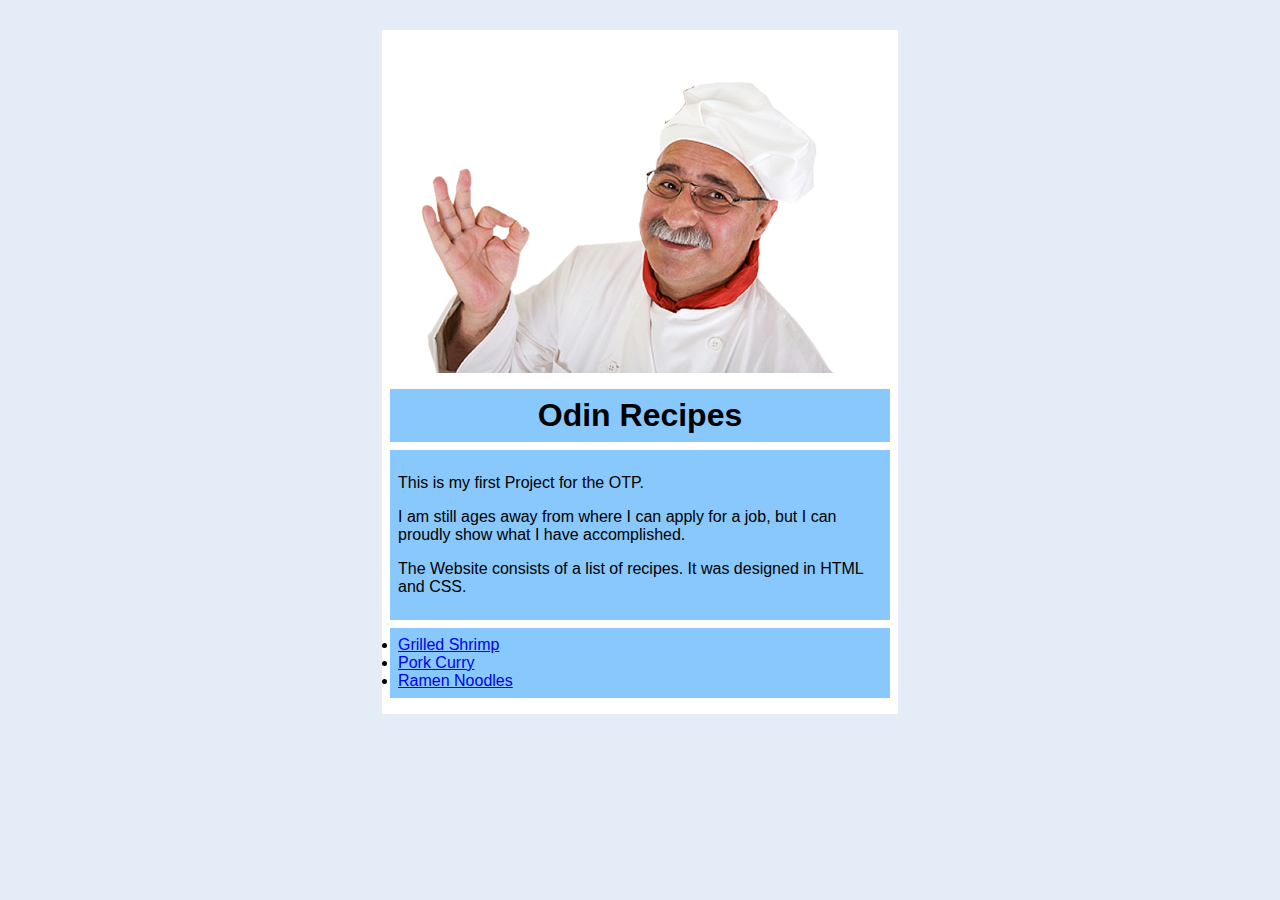
<file: index.html>
<!DOCTYPE html>

<html lang="en">
    <head>
        <meta charset="utf-8">
        <title>Project | Recipes</title>
        <link rel="stylesheet" href="./css/styles.css">
    </head>

    <body>
       <div class="card">
            <img class="logo" src="./images/chef.png">
            <h1 class="title">Odin Recipes</h1>
            <div class="description"><p>This is my first Project for the OTP.</p> 
                <p>I am still ages away from where I can apply for a job, but I can proudly show what I have accomplished.</p>
                <p>The Website consists of a list of recipes. It was designed in HTML and CSS.</p>
            </div>
                <ul class="content">
                    <li class="a"><a href="recipes/grilled-shrimp.html" target="_blank" rel="noopener noreferrer">Grilled Shrimp</a></li>
                    <li class="b"><a href="recipes/pork-curry.html" target="_blank" rel="noopener noreferrer">Pork Curry</a></li>
                    <li class="c"><a href="recipes/ramen-noodles.html" target="_blank" rel="noopener noreferrer">Ramen Noodles</a></li>
                </ul>
       </div>
    </body>
</html>
</file>
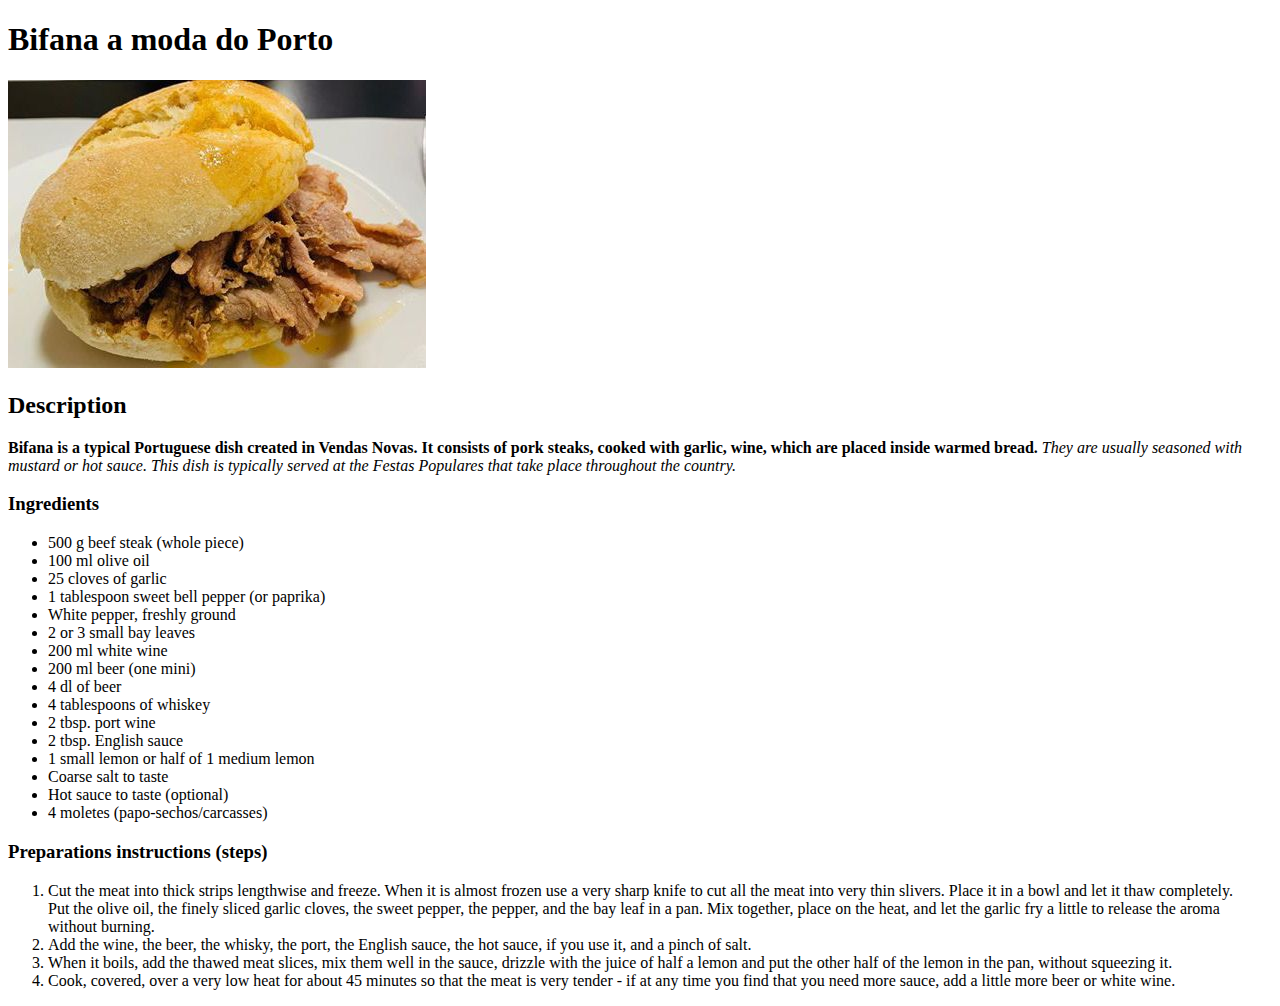
<file: recipes/bifana.html>
<!DOCTYPE html>
<html lang="en">

    <head>
        <meta charset="utf-8">

    </head>

    <body>
        <h1>Bifana a moda do Porto</h1>
            <img src="../images/bifana.jpg" alt="Bifana a Moda do Porto">

        <h2>Description</h2>
            <p><strong>Bifana is a typical Portuguese dish created in Vendas Novas. It consists of pork steaks, cooked with garlic, wine, 
                which are placed inside warmed bread.</strong>
                <em>They are usually seasoned with mustard or hot sauce. 
                    This dish is typically served at the Festas Populares that take place throughout the country.</em></p>

        <h3><Strong>Ingredients</Strong></h3>
            <ul>
                <li>500 g beef steak (whole piece)</li>
                <li>100 ml olive oil</li>
                <li>25 cloves of garlic</li>
                <li>1 tablespoon sweet bell pepper (or paprika)</li>
                <li>White pepper, freshly ground</li>
                <li>2 or 3 small bay leaves</li>
                <li>200 ml white wine</li>
                <li>200 ml beer (one mini)</li>
                <li>4 dl of beer</li>
                <li>4 tablespoons of whiskey</li>
                <li>2 tbsp. port wine</li>
                <li>2 tbsp. English sauce</li>
                <li>1 small lemon or half of 1 medium lemon</li>
                <li>Coarse salt to taste</li>
                <li>Hot sauce to taste (optional)</li>
                <li>4 moletes (papo-sechos/carcasses)</li>
            </ul>
        
        <h3><Strong>Preparations instructions (steps)</Strong></h3>
            <ol>
                    <li>Cut the meat into thick strips lengthwise and freeze. 
                        When it is almost frozen use a very sharp knife to cut all the meat into very thin slivers. 
                        Place it in a bowl and let it thaw completely.</li>
                    <list>Put the olive oil, the finely sliced garlic cloves, the sweet pepper, the pepper, and the bay leaf in a pan. Mix together, place on the heat, 
                        and let the garlic fry a little to release the aroma without burning.</li>
                        <li>Add the wine, the beer, the whisky, the port, the English sauce, the hot sauce, if you use it, and a pinch of salt.</li>
                        <li>When it boils, add the thawed meat slices, mix them well in the sauce, 
                            drizzle with the juice of half a lemon and put the other half of the lemon in the pan, without squeezing it.</li>
                        <li>Cook, covered, over a very low heat for about 45 minutes so that the meat is very tender - if at any time you find that you need more sauce, 
                            add a little more beer or white wine.</li>
            </ol>
    </body>
</html>
</file>
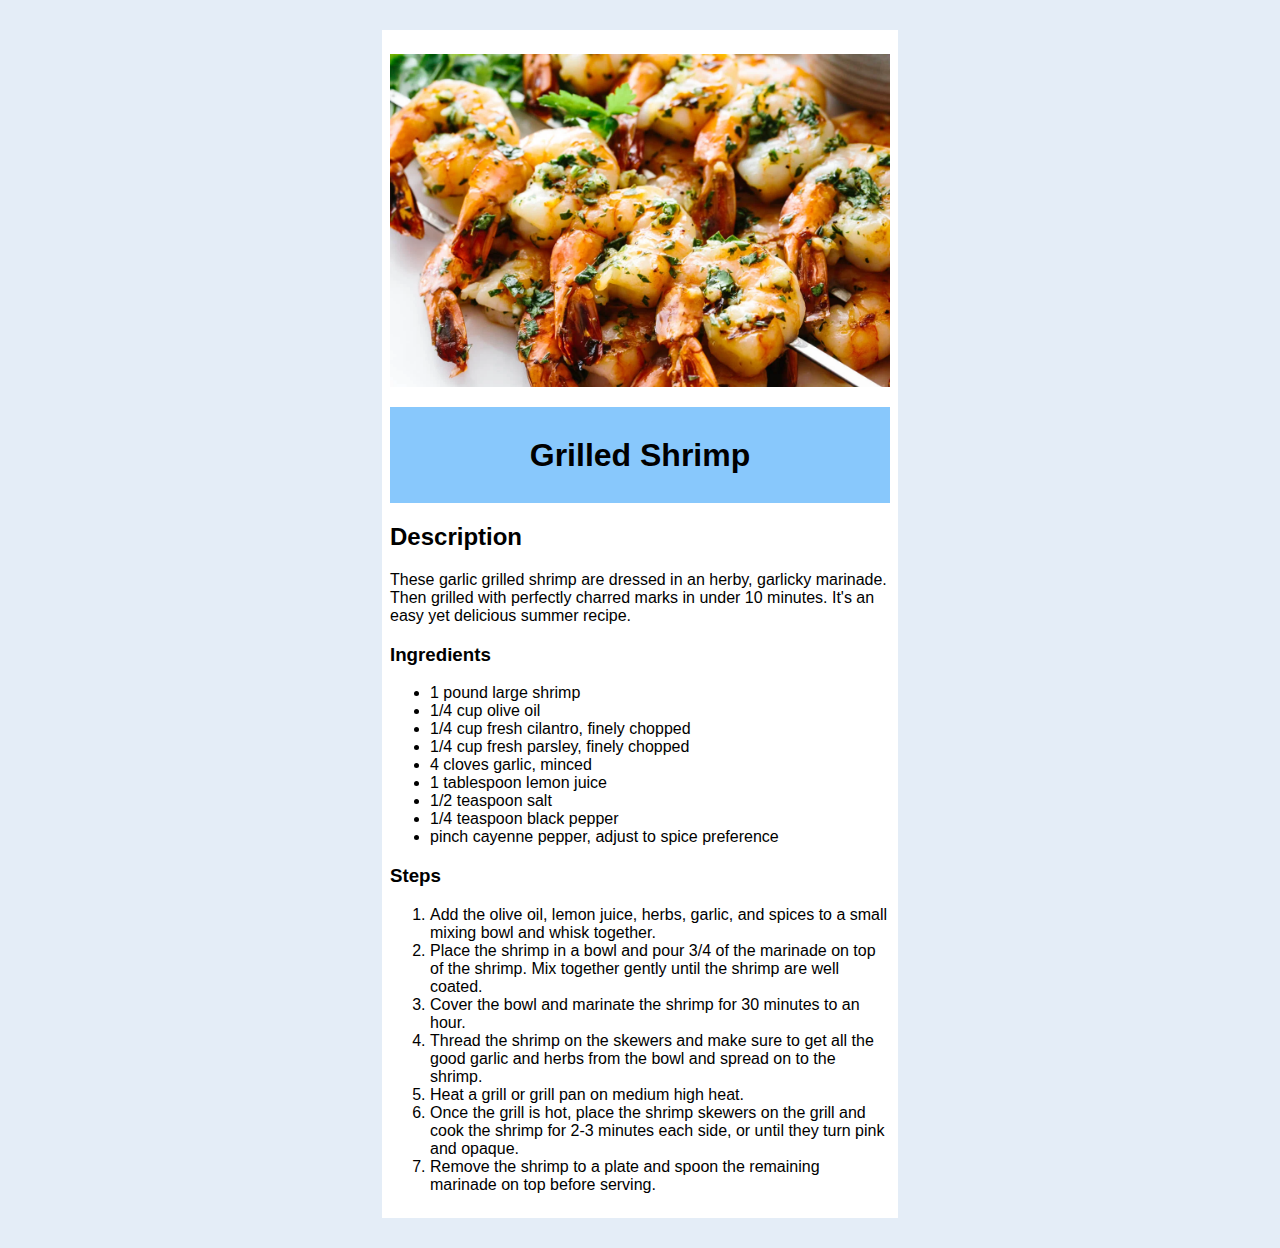
<file: recipes/grilled-shrimp.html>
<!DOCTYPE html>

<html lang="en">
    <head>
        <meta charset="utf-8">
        <link rel="stylesheet" href="../css/styles.css">
        <title>Recipe | Grilled Shrimp</title>
    </head>

    <body>
        <div class="card">
            <div class="logo"><img src="../images/grilled-shrimp.jpg"></div>

            <div class="title"><h1>Grilled Shrimp</h1></div>
            <div>
                <h2>Description</h2>
                <p>These garlic grilled shrimp are dressed in an herby, garlicky marinade. 
                Then grilled with perfectly charred marks in under 10 minutes. It's an easy yet delicious summer recipe.</p>
            </div>
            
            <div>
                <h3>Ingredients</h2>
                <ul>
                    <li>1 pound large shrimp</li>
                    <li>1/4 cup olive oil</li>
                    <li>1/4 cup fresh cilantro, finely chopped</li>
                    <li>1/4 cup fresh parsley, finely chopped</li>
                    <li>4 cloves garlic, minced</li>
                    <li>1 tablespoon lemon juice</li>
                    <li>1/2 teaspoon salt</li>
                    <li>1/4 teaspoon black pepper</li>
                    <li>pinch cayenne pepper, adjust to spice preference</li>
                </ul>

                <h3>Steps</h3>
                <ol>
                    <li>Add the olive oil, lemon juice, herbs, garlic, and spices to a small mixing bowl and whisk together.</li>
                    <li>Place the shrimp in a bowl and pour 3/4 of the marinade on top of the shrimp. Mix together gently until the shrimp are well coated.</li>
                    <li>Cover the bowl and marinate the shrimp for 30 minutes to an hour.</li>
                    <li>Thread the shrimp on the skewers and make sure to get all the good garlic and herbs from the bowl and spread on to the shrimp.</li>
                    <li>Heat a grill or grill pan on medium high heat.</li>
                    <li>Once the grill is hot, place the shrimp skewers on the grill and cook the shrimp for 2-3 minutes each side, or until they turn pink and opaque.</li>
                    <li>Remove the shrimp to a plate and spoon the remaining marinade on top before serving.</li>
                </ol>
            </div>
        </div>
    </body>
</html>
</file>
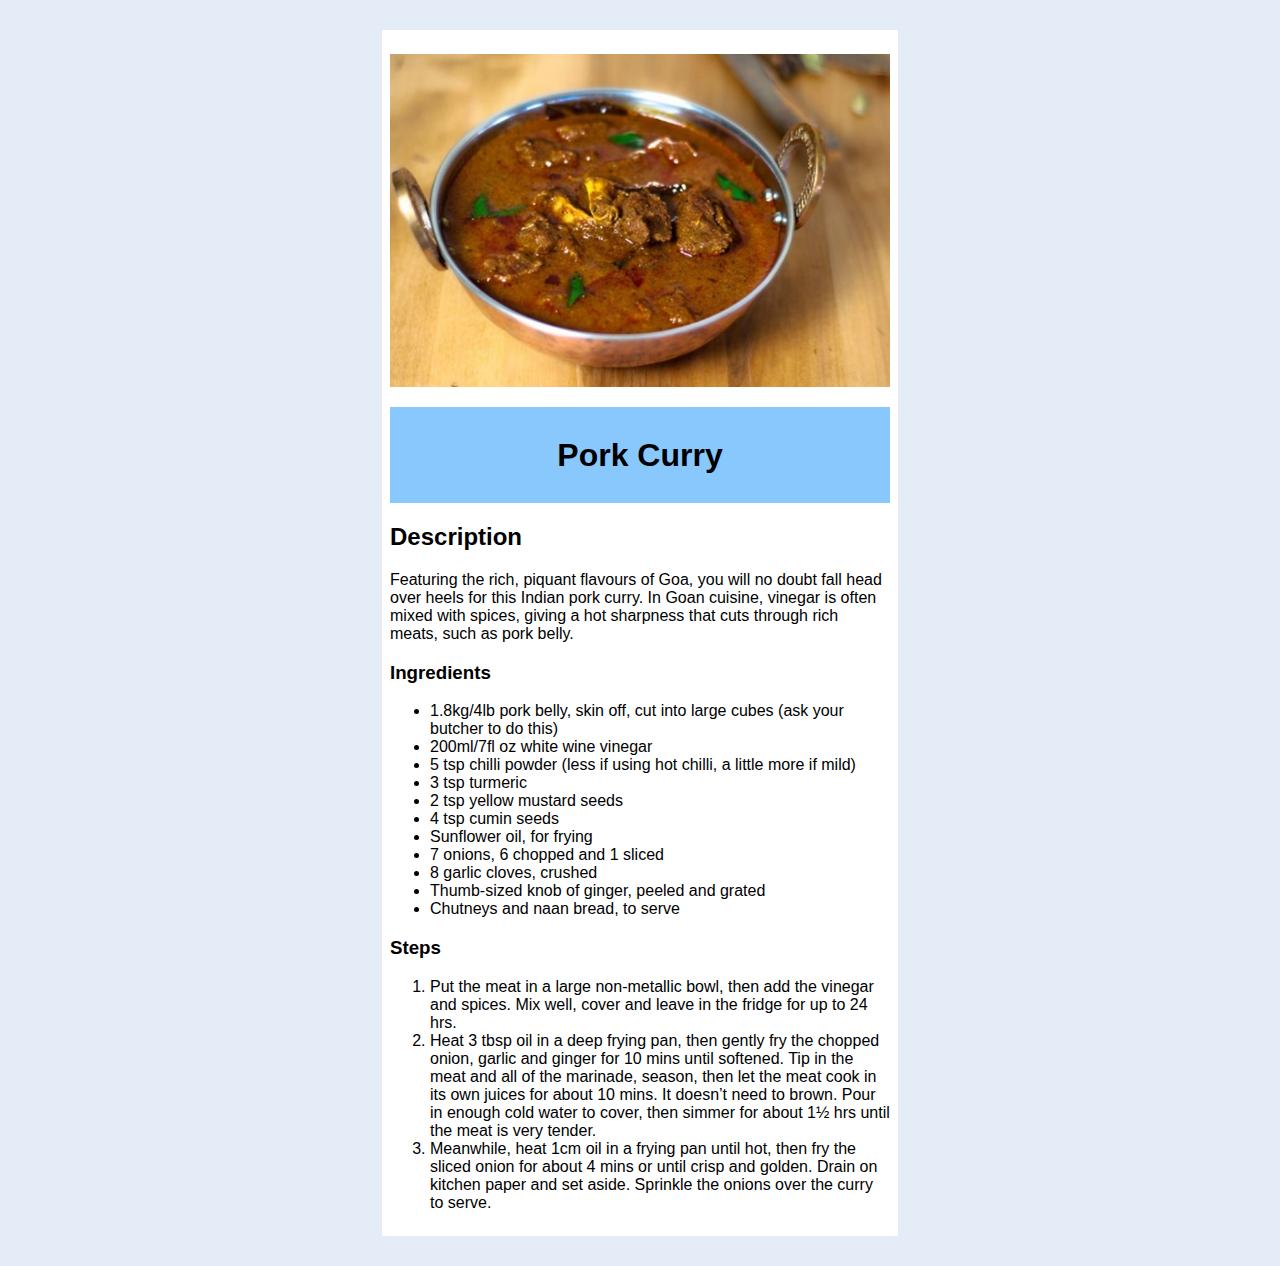
<file: recipes/pork-curry.html>
<!DOCTYPE html>

<html lang="en">
    <head>
        <meta charset="utf-8">
        <link rel="stylesheet" href="../css/styles.css">
        <title>Recipe | Pork Curry</title>
    </head>

    <body>
        <div class="card">
            <div class="logo"><img src="../images/pork-curry.jpg"></div>

            <div class="title"><h1>Pork Curry</h1></div>
    <div>
         <h2>Description</h2>
         <p>Featuring the rich, piquant flavours of Goa, you will no doubt fall head over heels for this Indian pork curry. 
            In Goan cuisine, vinegar is often mixed with spices, giving a hot sharpness that cuts through rich meats, such as pork belly.</p>
    </div>

      <div>
            <h3>Ingredients</h2>
            <ul>
                <li>1.8kg/4lb pork belly, skin off, cut into large cubes (ask your butcher to do this)</li>
                <li>200ml/7fl oz white wine vinegar</li>
                <li>5 tsp chilli powder (less if using hot chilli, a little more if mild)</li>
                <li>3 tsp turmeric</li>
                <li>2 tsp yellow mustard seeds</li>
                <li>4 tsp cumin seeds</li>
                <li>Sunflower oil, for frying</li>
                <li>7 onions, 6 chopped and 1 sliced</li>
                <li>8 garlic cloves, crushed</li>
                <li>Thumb-sized knob of ginger, peeled and grated</li>
                <li>Chutneys and naan bread, to serve</li>
            </ul>
    
            <h3>Steps</h3>
            <ol>
                <li>Put the meat in a large non-metallic bowl, then add the vinegar and spices. Mix well, cover and leave in the fridge for up to 24 hrs.</li>
                <li>Heat 3 tbsp oil in a deep frying pan, then gently fry the chopped onion, garlic and ginger for 10 mins until softened. 
                    Tip in the meat and all of the marinade, season, then let the meat cook in its own juices for about 10 mins. 
                    It doesn’t need to brown. Pour in enough cold water to cover, then simmer for about 1½ hrs until the meat is very tender.</li>
                <li>Meanwhile, heat 1cm oil in a frying pan until hot, then fry the sliced onion for about 4 mins or until crisp and golden. 
                    Drain on kitchen paper and set aside. Sprinkle the onions over the curry to serve. </li>
            </ol>
        </div>

    </body>
</html>
</file>
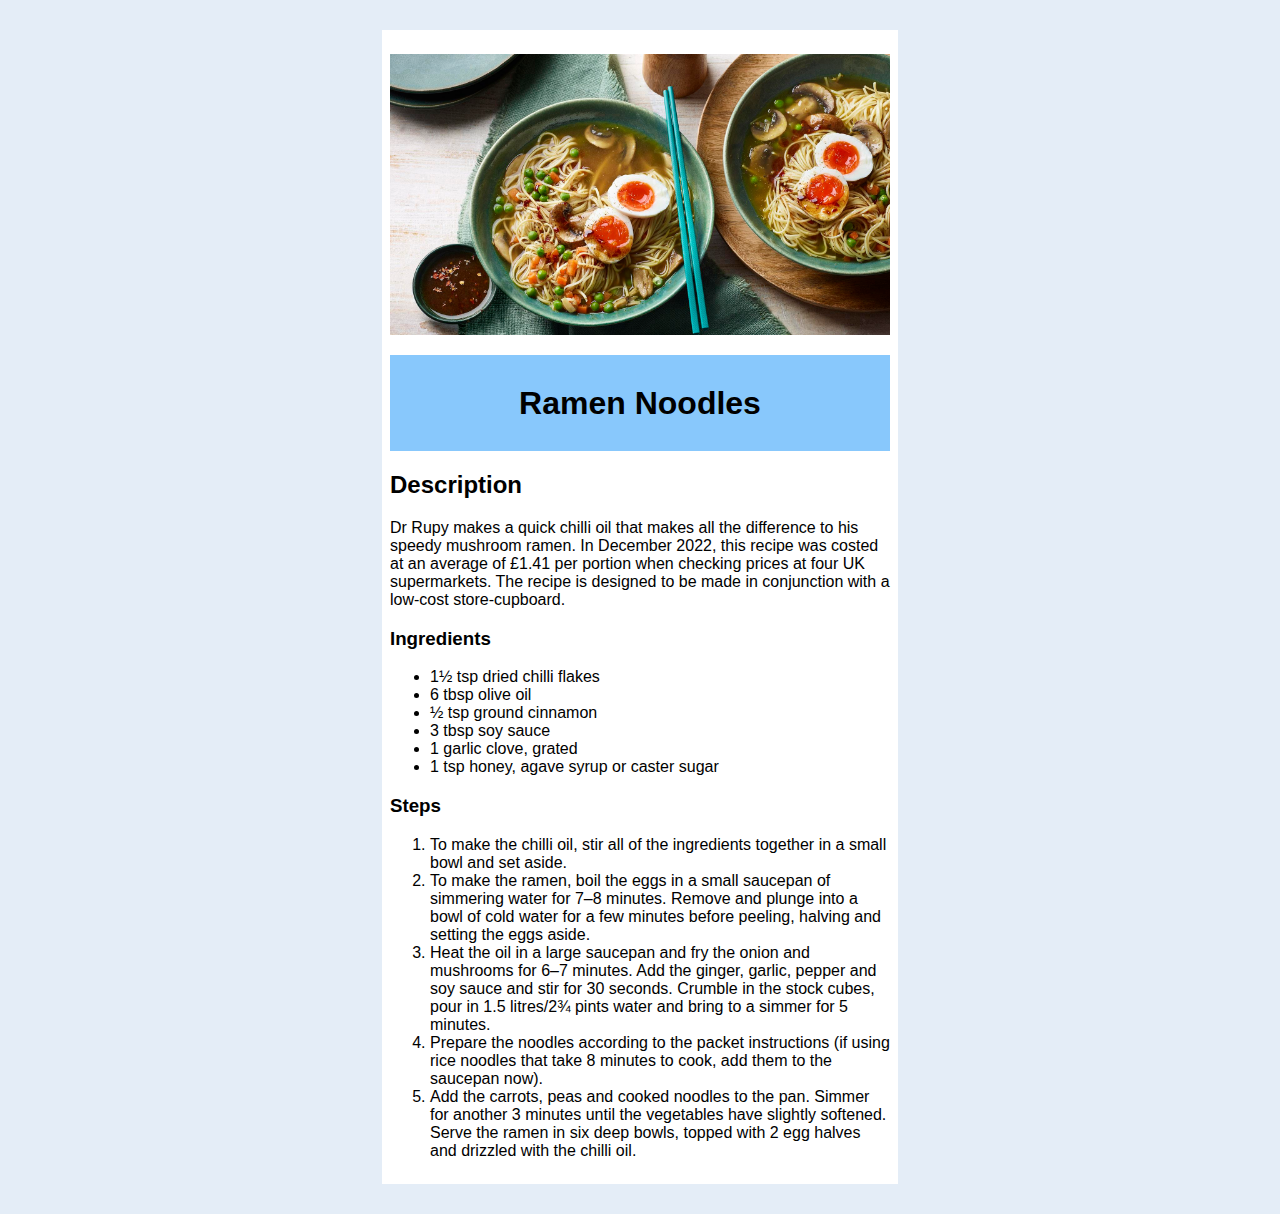
<file: recipes/ramen-noodles.html>
<!DOCTYPE html>

<html lang="en">
    <head>
        <meta charset="utf-8">
        <title>Recipe | Ramen Noodles</title>
        <link rel="stylesheet" href="../css/styles.css">
    </head>

    <body>
        <div class="card">
            <div class="logo"><img src="../images/ramen-noodles.jpg"></div>
            <div class="title"><h1>Ramen Noodles</h1></div>
            <div>
                <h2>Description</h2>
                <p>Dr Rupy makes a quick chilli oil that makes all the difference to his speedy mushroom ramen.
                    In December 2022, this recipe was costed at an average of £1.41 per portion when checking prices at four UK supermarkets. 
                    The recipe is designed to be made in conjunction with a low-cost store-cupboard.</p>
            </div>

            <div>
                    <h3>Ingredients</h2>
                    <ul>
                        <li>1½ tsp dried chilli flakes</li>
                        <li>6 tbsp olive oil</li>
                        <li>½ tsp ground cinnamon</li>
                        <li>3 tbsp soy sauce</li>
                        <li>1 garlic clove, grated</li>
                        <li>1 tsp honey, agave syrup or caster sugar</li>
                    </ul>

                    <h3>Steps</h3>
                    <ol>
                        <li>To make the chilli oil, stir all of the ingredients together in a small bowl and set aside.</li>
                        <li>To make the ramen, boil the eggs in a small saucepan of simmering water for 7–8 minutes. 
                            Remove and plunge into a bowl of cold water for a few minutes before peeling, halving and setting the eggs aside.</li>
                        <li>Heat the oil in a large saucepan and fry the onion and mushrooms for 6–7 minutes. 
                            Add the ginger, garlic, pepper and soy sauce and stir for 30 seconds. 
                            Crumble in the stock cubes, pour in 1.5 litres/2¾ pints water and bring to a simmer for 5 minutes.</li>
                        <li>Prepare the noodles according to the packet instructions (if using rice noodles that take 8 minutes to cook, add them to the saucepan now).</li>
                        <li>Add the carrots, peas and cooked noodles to the pan. Simmer for another 3 minutes until the vegetables have slightly softened. 
                            Serve the ramen in six deep bowls, topped with 2 egg halves and drizzled with the chilli oil.</li>
                    </ol>
                </div>
        </div>
    </body>
</html>
</file>
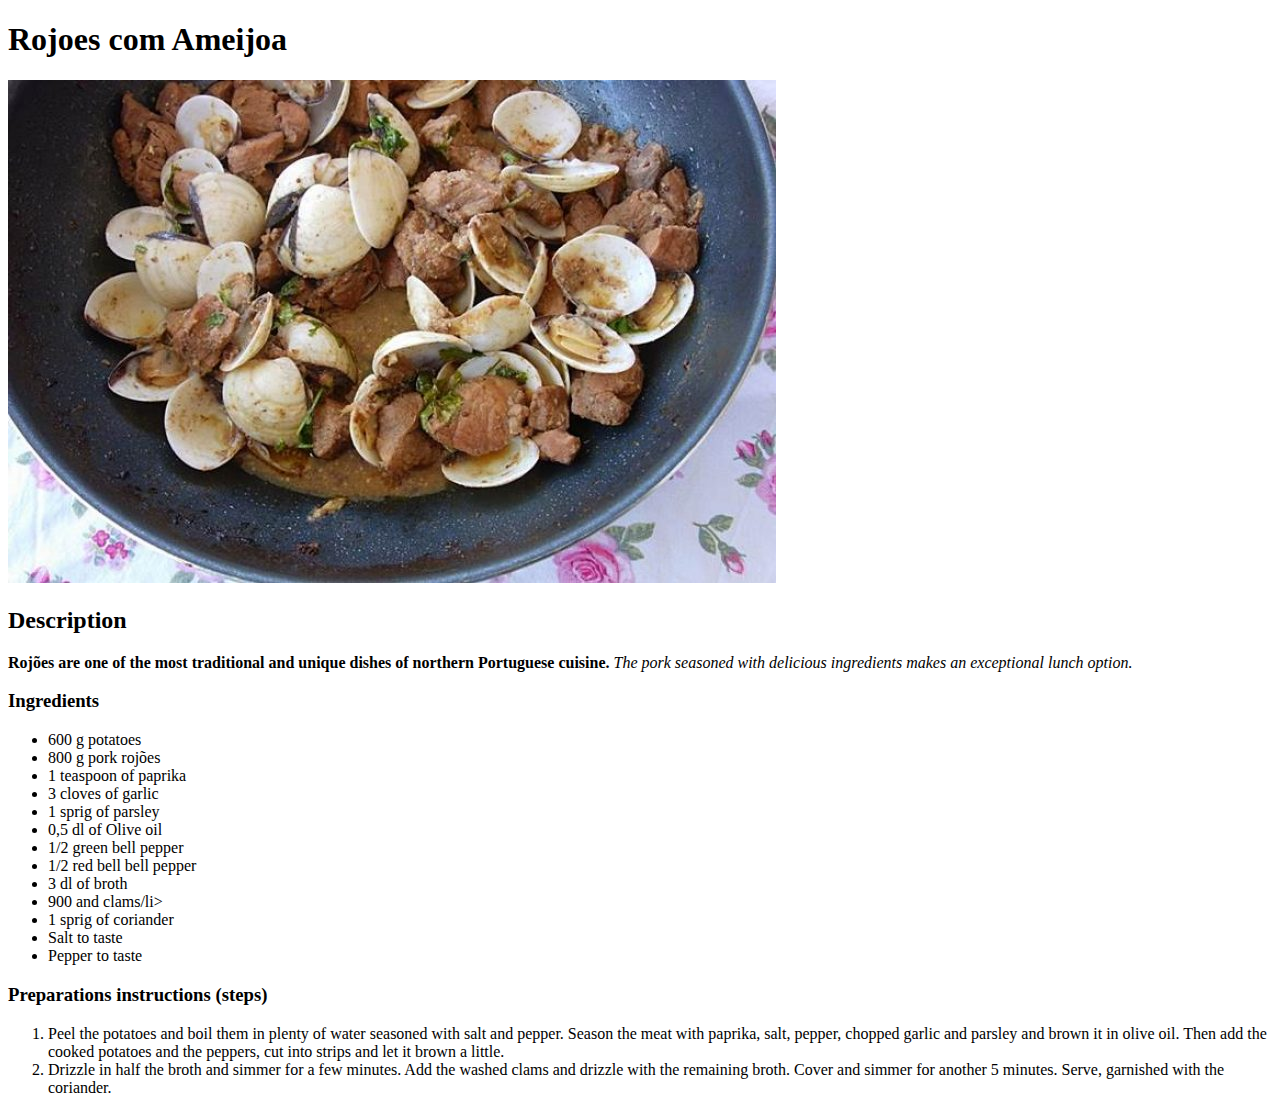
<file: recipes/rojoes.html>
<!DOCTYPE html>
<html lang="en">

    <head>
        <meta charset="utf-8">

    </head>

    <body>
        <h1>Rojoes com Ameijoa</h1>
            <img src="../images/rojoes.jpg" alt="Rojoes com Ameijoa">

        <h2>Description</h2>
            <p><strong>Rojões are one of the most traditional and unique dishes of northern Portuguese cuisine.</strong>
                <em>The pork seasoned with delicious ingredients makes an exceptional lunch option.</em></p>

        <h3><Strong>Ingredients</Strong></h3>
            <ul>
                <li>600 g potatoes</li>
                <li>800 g pork rojões</li>
                <li>1 teaspoon of paprika</li>
                <li>3 cloves of garlic</li>
                <li>1 sprig of parsley</li>
                <li>0,5 dl of Olive oil</li>
                <li>1/2 green bell pepper</li>
                <li>1/2 red bell bell pepper</li>
                <li>3 dl of broth</li>
                <li>900 and clams/li>
                <li>1 sprig of coriander</li>
                <li>Salt to taste</li>
                <li>Pepper to taste</li>
            </ul>
        
        <h3><Strong>Preparations instructions (steps)</Strong></h3>
            <ol>
                <li>Peel the potatoes and boil them in plenty of water seasoned with salt and pepper. 
                    Season the meat with paprika, salt, pepper, chopped garlic and parsley and brown it in olive oil. 
                    Then add the cooked potatoes and the peppers, cut into strips and let it brown a little.</li>
                <li>Drizzle in half the broth and simmer for a few minutes. Add the washed clams and drizzle with the remaining broth. 
                    Cover and simmer for another 5 minutes. Serve, garnished with the coriander.</li>
            </ol>
    </body>
</html>
</file>
<file: css/styles.css>
body {
    background-color: rgb(228, 237, 247);
    font-family: Verdana, Tahoma, sans-serif;
    box-sizing: border-box;
}

.card {
    background-color: white;
    width: 500px;
    margin: 30px auto;
    padding: 8px;
}

.logo {
    display: block;
    margin: 0 auto;
    margin-top: 16px;
    margin-bottom: 16px;

    /*margin: 16px 0 0 16px*/
    
}

img {
    max-width: 100%;
    height: auto;
    margin-top: 0 auto;
}

.title {
    background-color: rgb(136, 200, 252);
    padding: 8px;
    margin: 0 auto;
    text-align: center;
}

.description{
    background-color: rgb(136, 200, 252);
    padding: 8px;
    margin-right: auto;
    margin-left: auto;
    margin-top: 8px;
    margin-bottom: 8px;
}

.content {
    background-color: rgb(136, 200, 252);
    margin-right: auto;    
    margin-left: auto;
    margin-top: 8px;
    margin-bottom: 8px;
    padding: 8px;
}
</file>
